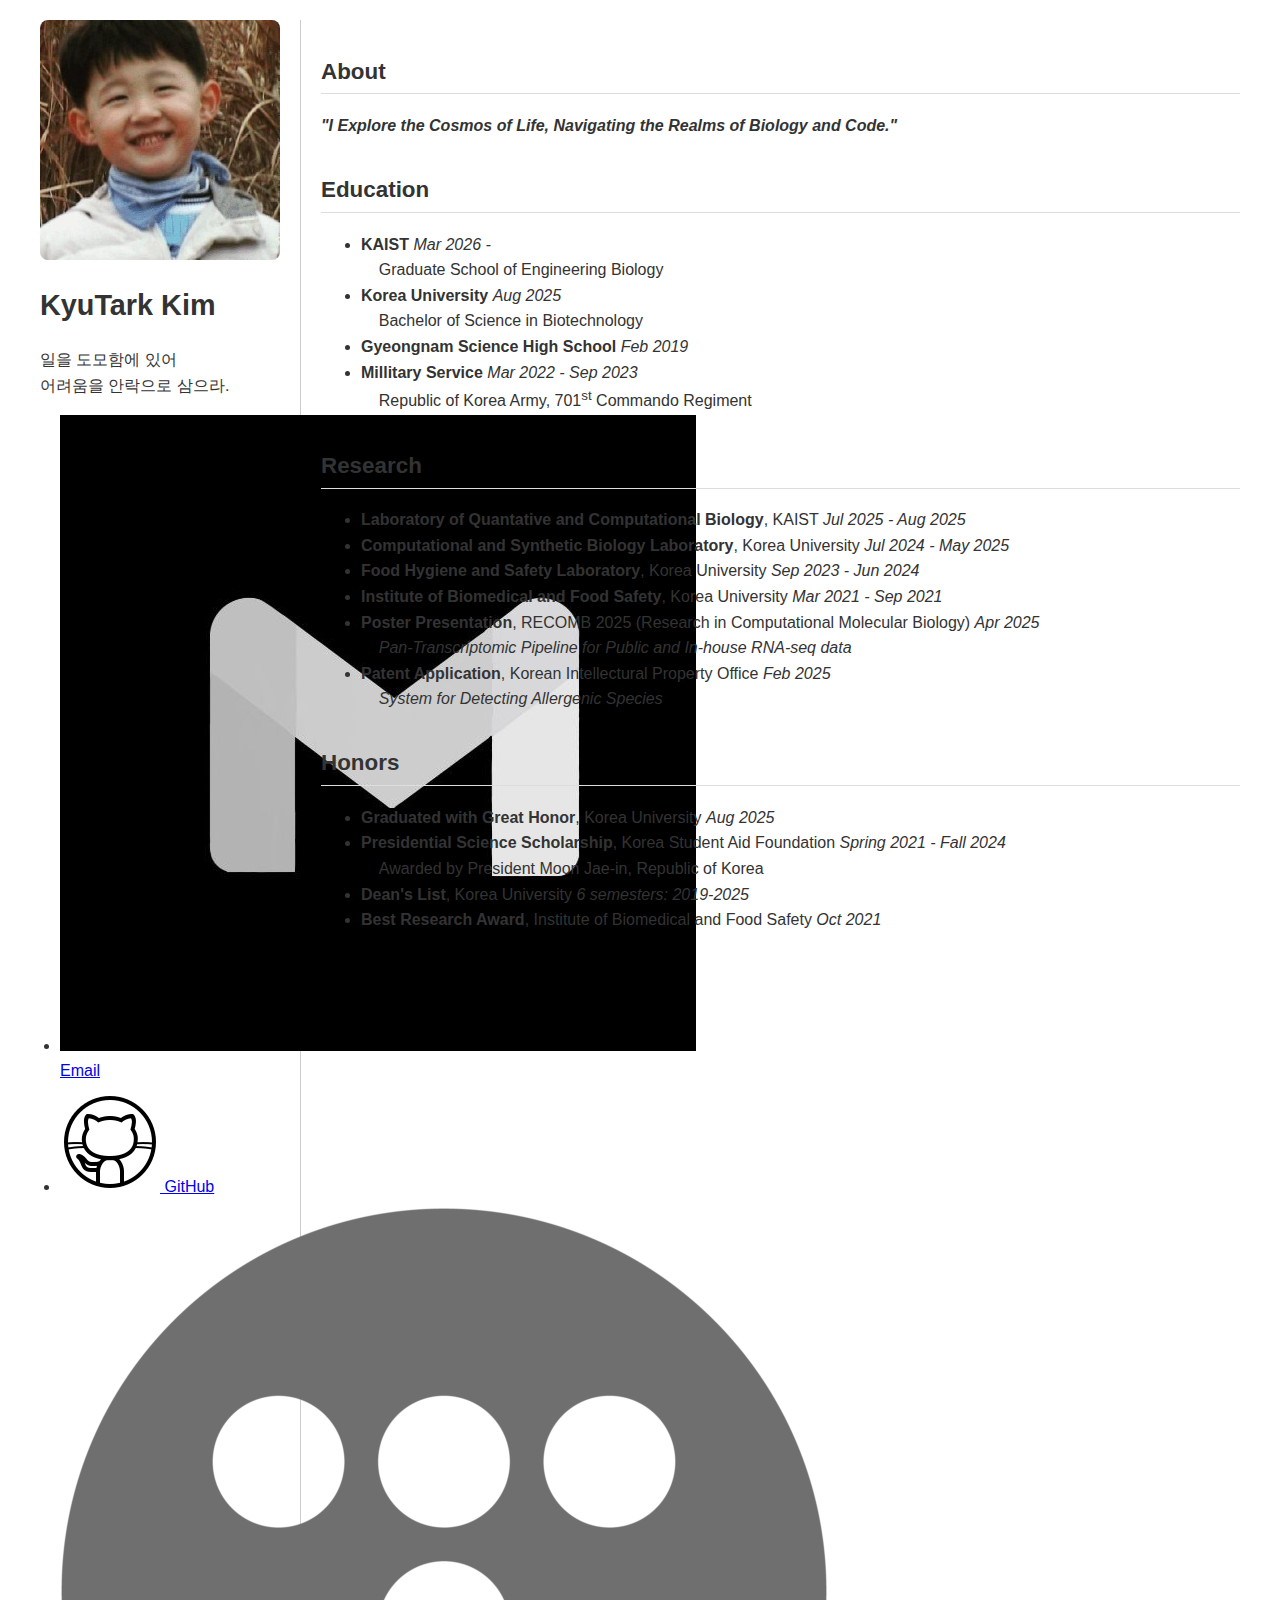
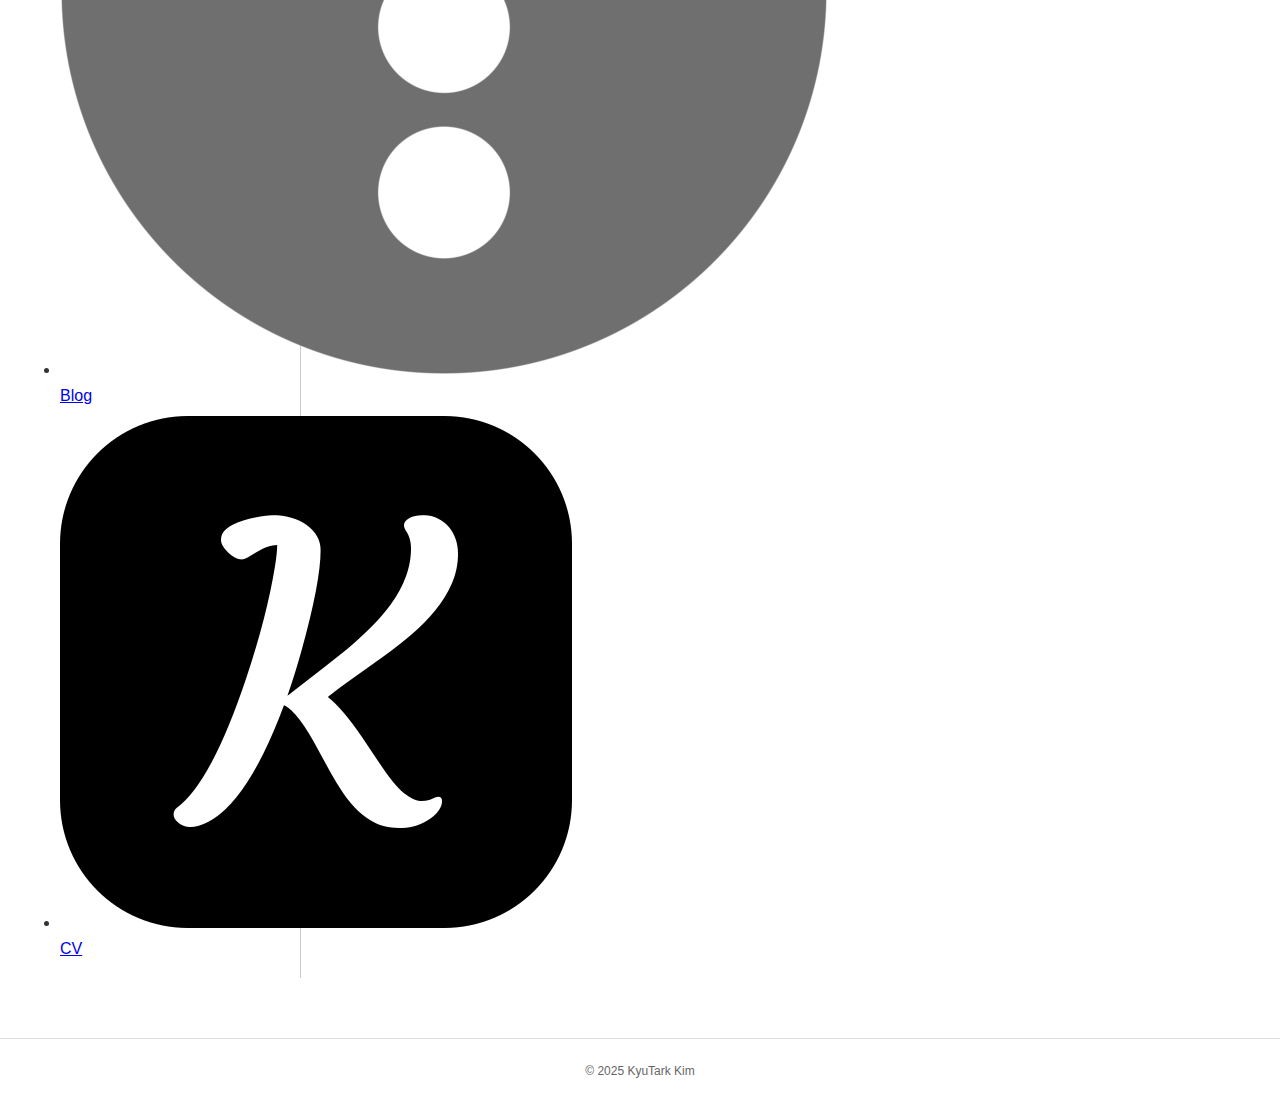
<file: index.html>
<!doctype html>
<html lang="en">

<head>
  <meta charset="utf-8" />
  <meta name="viewport" content="width=device-width,initial-scale=1" />
  <meta name="color-scheme" content="light dark" />
  <title>KyuTark Kim</title>
  <meta name="description" content="KyuTark Kim" />
  <link href="https://fonts.googleapis.com/css2?family=Noto+Sans+KR&display=swap" rel="stylesheet">

  <!-- Open Graph -->
  <meta property="og:title" content="KyuTark Kim" />
  <!-- <meta property="og:description" content="Bioinformatics · Developer" /> -->
  <meta property="og:type" content="website" />
  <meta property="og:url" content="https://kyutark.github.io/" />
  <meta property="og:image" content="https://kyutark.github.io/baby_kyutark.jpg" />

  <link rel="icon" href="data:," />
  <link rel="stylesheet" href="style.css" />
</head>

<body>
  <div class="layout">
    <!-- Sidebar -->
    <aside class="sidebar">
      <img src="baby_kyutark.jpg" alt="KyuTark's photo" class="avatar" />
      <div class="sidebar-info">
        <h1>KyuTark Kim</h1>
        <div class="role">
          <div>일을 도모함에 있어</div>
          <div>어려움을 안락으로 삼으라.</div>
        </div>
        <ul class="contact-links">
          <li>
            <a href="mailto:kyutkim01@gmail.com" target="_blank" class="custom-link">
              <img src="gmail-icon.png" alt="G Mail icon" class="icon" />
              Email
            </a>
          </li>
          <li>
            <a href="https://github.com/Kyutark" target="_blank" class="custom-link">
              <img src="github-icon.png" alt="GitHub icon" class="icon" />
              GitHub
            </a>
          </li>
          <li>
            <a href="https://" target="_blank" class="custom-link">
              <img src="tstory-icon.png" alt="T Story icon" class="icon" />
              Blog
            </a>
          </li>
          <li>
            <a href="./kyutark_cv.pdf" target="_blank" class="custom-link">
              <img src="cv-icon.png" alt="CV icon" class="icon" />
              CV
            </a>
          </li>
        </ul>
      </div>
    </aside>

    <!-- Main Content -->
    <main class="content">
      <section>
        <h2>About</h2>
        <p><strong><i>"I Explore the Cosmos of Life, Navigating the Realms of Biology and Code."</i></strong></p>
      </section>

      <section>
        <h2>Education</h2>
        <ul>
          <li>
            <strong>KAIST</strong>
            <i class="date">Mar 2026 -</i><br />
            &nbsp;&nbsp;&nbsp;&nbsp;Graduate School of Engineering Biology
          </li>
          <li>
            <strong>Korea University</strong>
            <i class="date">Aug 2025</i><br />
            &nbsp;&nbsp;&nbsp;&nbsp;Bachelor of Science in Biotechnology
          </li>
          <li>
            <strong>Gyeongnam Science High School</strong>
            <i class="date">Feb 2019</i>
          </li>
          <li>
            <strong>Millitary Service</strong>
            <i class="date">Mar 2022 - Sep 2023</i><br />
            &nbsp;&nbsp;&nbsp;&nbsp;Republic of Korea Army, 701<sup>st</sup> Commando Regiment
          </li>
        </ul>
      </section>

      <section>
        <h2>Research</h2>
        <ul>
          <li>
            <strong>Laboratory of Quantative and Computational Biology</strong>, KAIST
            <i class="date">Jul 2025 - Aug 2025</i>
          </li>
          <li>
            <strong>Computational and Synthetic Biology Laboratory</strong>, Korea University
            <i class="date">Jul 2024 - May 2025</i>
          </li>
          <li>
            <strong>Food Hygiene and Safety Laboratory</strong>, Korea University
            <i class="date">Sep 2023 - Jun 2024</i>
          </li>
          <li class="spaced">
            <strong>Institute of Biomedical and Food Safety</strong>, Korea University
            <i class="date">Mar 2021 - Sep 2021</i>
          </li>
          <li>
            <strong>Poster Presentation</strong>, RECOMB 2025 (Research in Computational Molecular Biology)
            <i class="date">Apr 2025</i><br />
            &nbsp;&nbsp;&nbsp;&nbsp;<i>Pan-Transcriptomic Pipeline for Public and In-house RNA-seq data</i>
          </li>
          <li>
            <strong>Patent Application</strong>, Korean Intellectural Property Office
            <i class="date">Feb 2025</i><br />
            &nbsp;&nbsp;&nbsp;&nbsp;<i>System for Detecting Allergenic Species</i>
          </li>
        </ul>
      </section>

      <section>
        <h2>Honors</h2>
        <ul>
          <li>
            <strong>Graduated with Great Honor</strong>, Korea University
            <i class="date"> Aug 2025</i>
          </li>
          <li>
            <strong>Presidential Science Scholarship</strong>, Korea Student Aid Foundation
            <i class="date"> Spring 2021 - Fall 2024 </i><br />
            &nbsp;&nbsp;&nbsp;&nbsp;Awarded by President Moon Jae-in, Republic of Korea
          </li>
          <li>
            <strong>Dean's List</strong>, Korea University
            <i class="date">6 semesters: 2019-2025</i>
          </li>
          <li>
            <strong>Best Research Award</strong>, Institute of Biomedical and Food Safety
            <i class="date">Oct 2021</i>
          </li>
        </ul>
      </section>

    </main>
  </div>

  <!-- Footer -->
  <footer class="site-footer">
    <small>© 2025 KyuTark Kim</small>
  </footer>
</body>

</html>
</file>
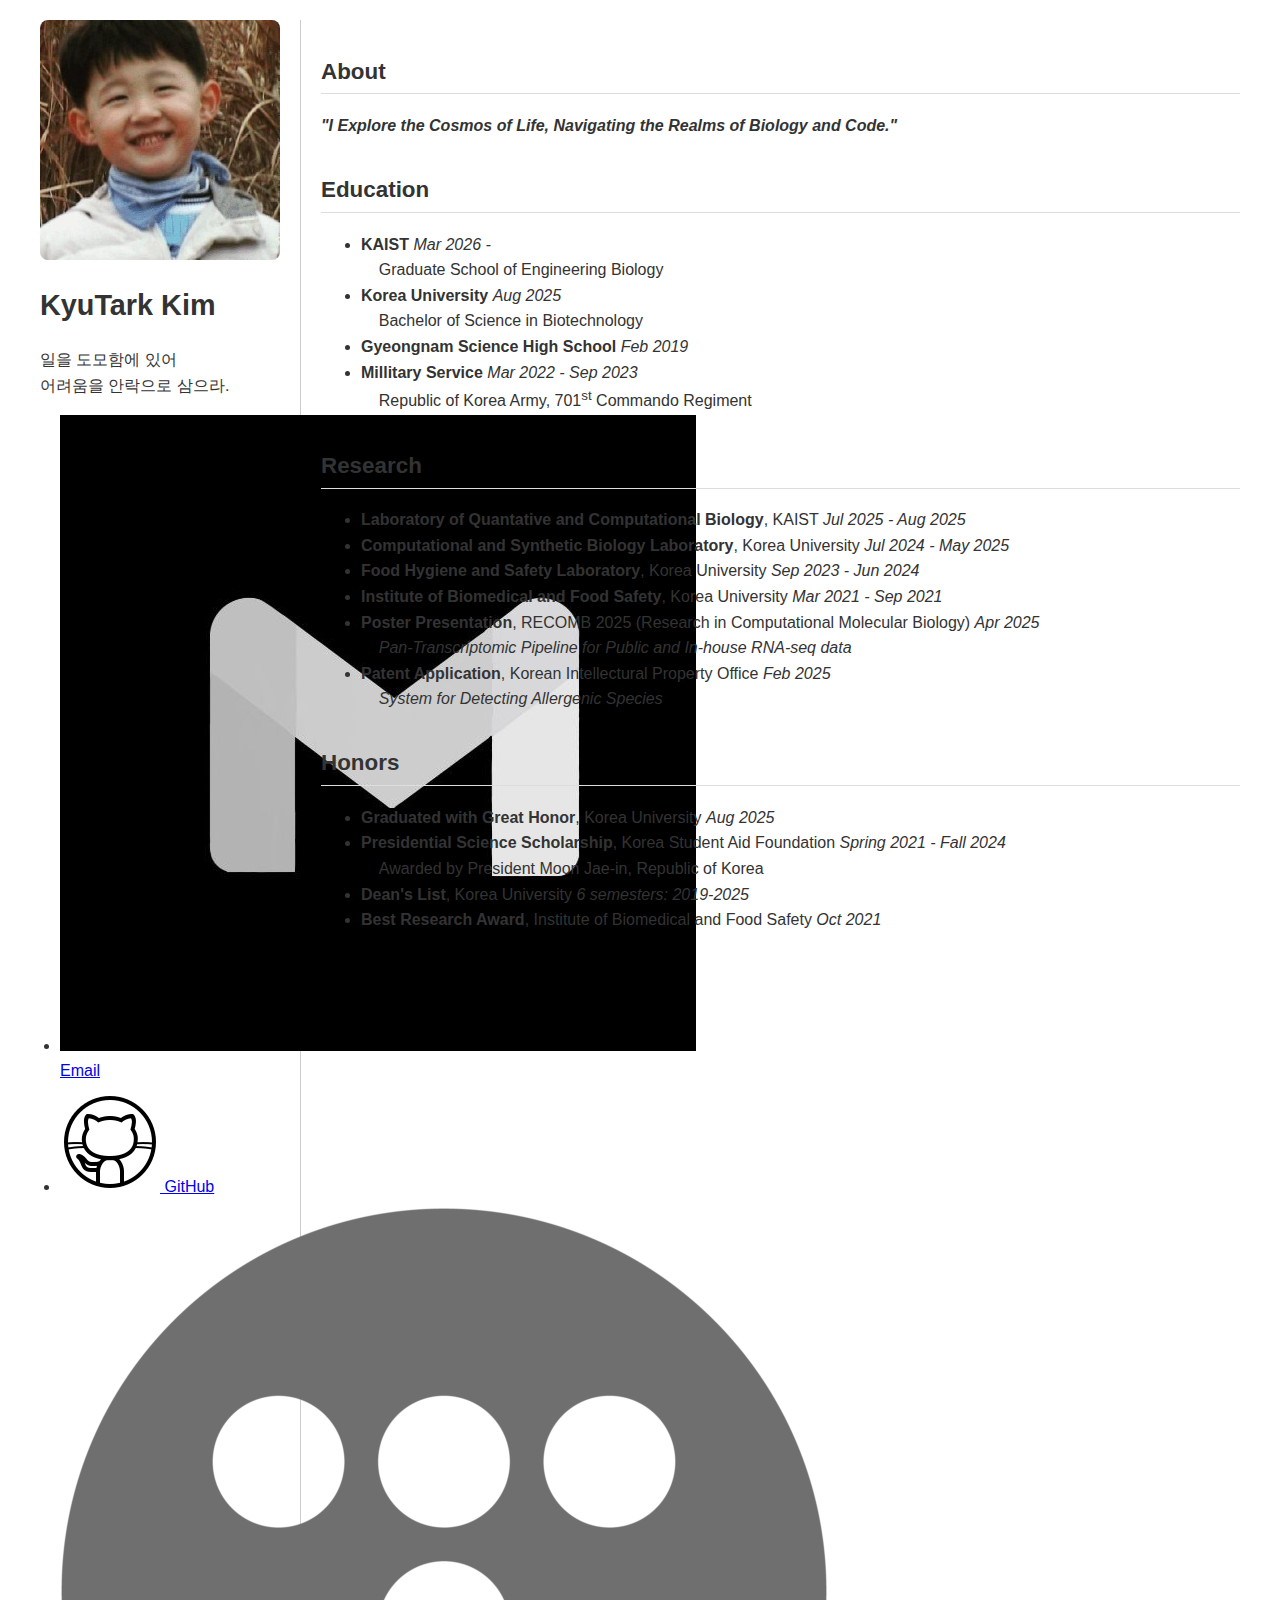
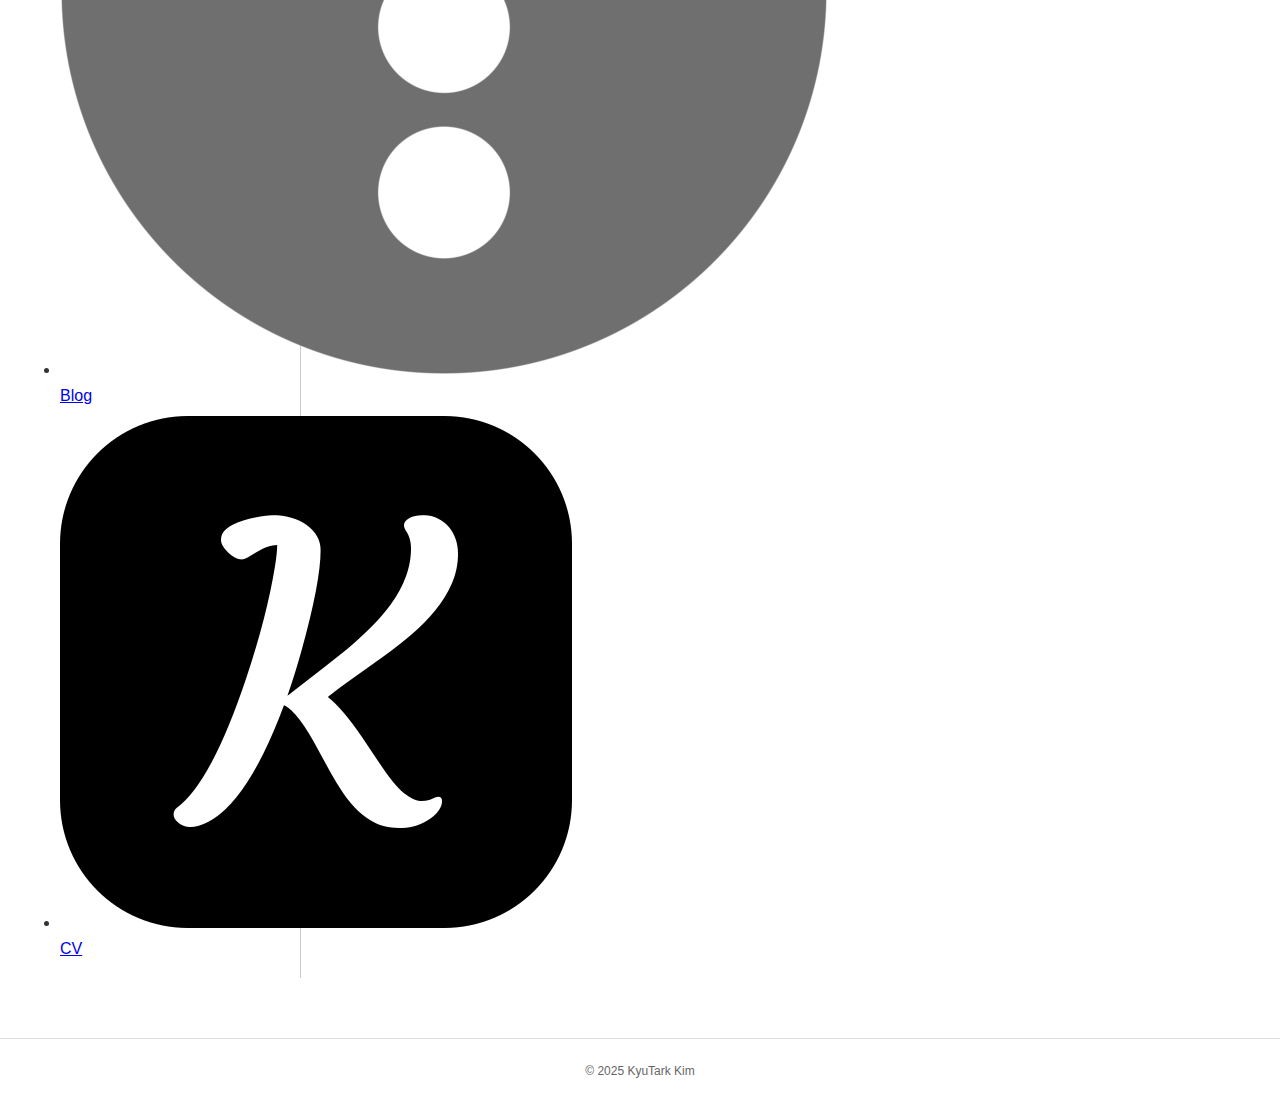
<file: public/page/1/index.html>
<!DOCTYPE html>
<html lang="en-us">
  <head>
    <title>https://kyutark.github.io/</title>
    <link rel="canonical" href="https://kyutark.github.io/">
    <meta name="robots" content="noindex">
    <meta charset="utf-8">
    <meta http-equiv="refresh" content="0; url=https://kyutark.github.io/">
  </head>
</html>
</file>
<file: style.css>
body {
  margin: 0;
  font-family: -apple-system, BlinkMacSystemFont, 'Segoe UI', Roboto, sans-serif;
  line-height: 1.6;
  color: #333;
  background-color: #fff;
}

.layout {
  display: flex;
  flex-direction: row;
  max-width: 1200px;
  margin: auto;
  padding: 20px;
}

.sidebar {
  width: 20%;
  padding-right: 20px;
  border-right: 1px solid #ccc;
}

.avatar {
  width: 100%;
  height: auto;
  border-radius: 8px;
}

.contact-links {
  list-style: disc;
  padding-left: 20px;
}

.contact-links li {
  margin-bottom: 8px;
}

.content {
  width: 80%;
  padding-left: 20px;
}

h1 {
  font-size: 1.8em;
  margin-top: 0.5em;
}

h2 {
  margin-top: 1.5em;
  font-size: 1.4em;
  border-bottom: 1px solid #ddd;
  padding-bottom: 4px;
}

.site-footer {
  text-align: center;
  padding: 20px;
  font-size: 0.9em;
  color: #666;
  border-top: 1px solid #ddd;
  margin-top: 40px;
}

/* For Dark Mode */
@media (prefers-color-scheme: dark) {
  body {
    background-color: #121212;
    color: #e0e0e0;
  }

  .sidebar {
    border-right: 1px solid #444;
  }

  .site-footer {
    border-top: 1px solid #444;
    color: #aaa;
  }

  a {
    color: #90caf9;
  }

  h2 {
    border-bottom: 1px solid #444;
  }
}

/* For Mobile */
@media (max-width: 768px) {
  .layout {
    flex-direction: column;
    padding: 10px;
  }

  .sidebar,
  .content {
    width: 100%;
    padding: 0;
    border: none;
  }

  .avatar {
    max-width: 300px;
    margin: 0 auto;
    display: block;
  }

  .contact-links {
    text-align: center;
    padding-left: 0;
    list-style: none;
  }

  .contact-links li {
    margin-bottom: 10px;
  }

  h1, .role {
    text-align: center;
  }
}
</file>
